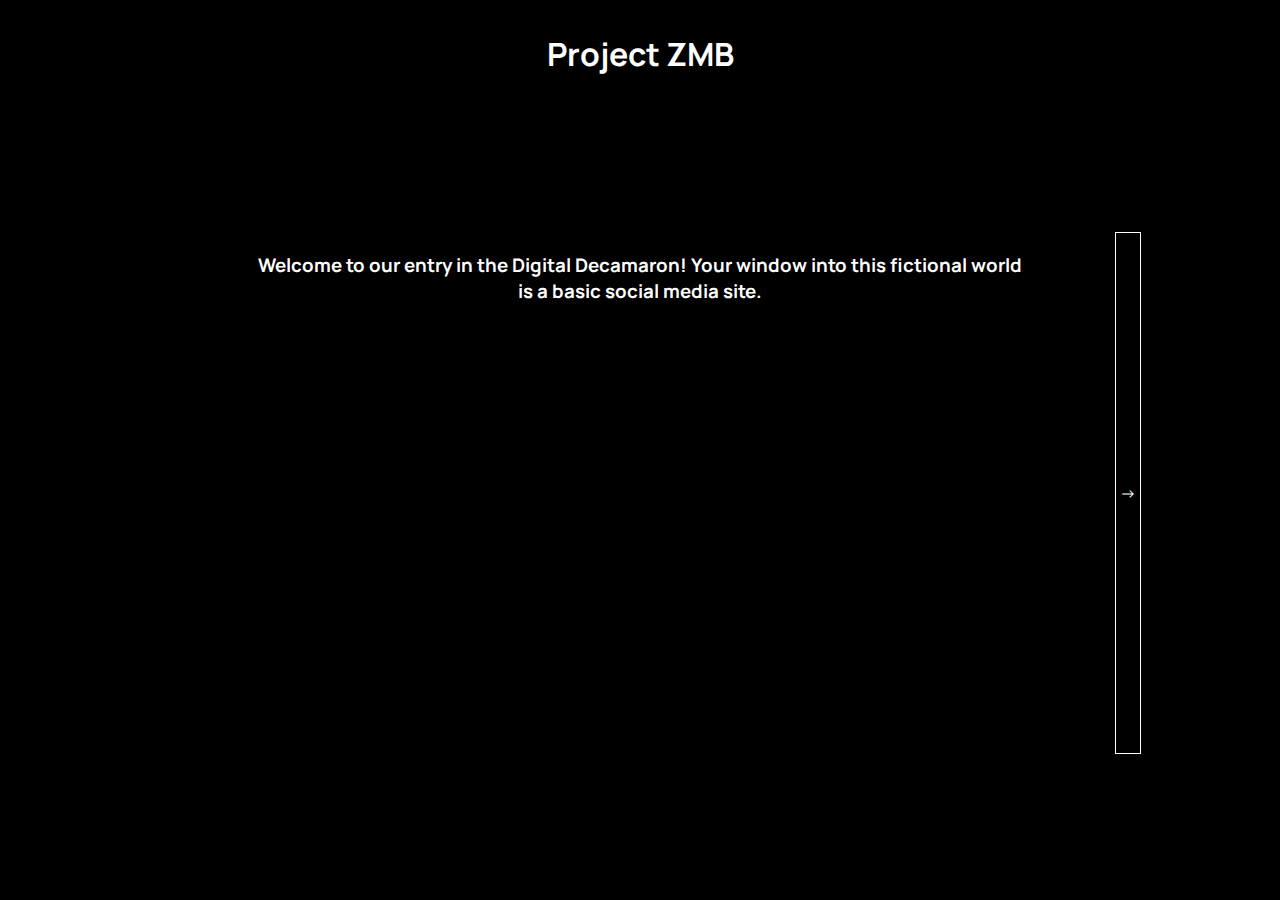
<file: index.html>
<!DOCTYPE html>
<html>
    <head>
        <title> Project ZMB </title>
        <meta charset="UTF-8">
        <link rel="stylesheet" href="style.css">
        <link href="https://fonts.googleapis.com/css2?family=Manrope:wght@500&display=swap" rel="stylesheet">
        <link href="https://fonts.googleapis.com/css2?family=Manrope:wght@700&display=swap" rel="stylesheet">
        <link href="https://fonts.googleapis.com/css2?family=Manrope:wght@300&display=swap" rel="stylesheet">
    </head>
    <body>
        <h1 id="week"> Week 0 </h1>
        <div id="progress-container">
            <div id="progress-bar">
            </div>
        </div>
        <main>
            <nav id="prev"> &larr; </nav>
            <article>
                <p> Loading... </p>
            </article>
            <nav id="next"> &rarr; </nav>
        </main>
        <script src="create_elements.js"></script>
    </body>
</html>
</file>
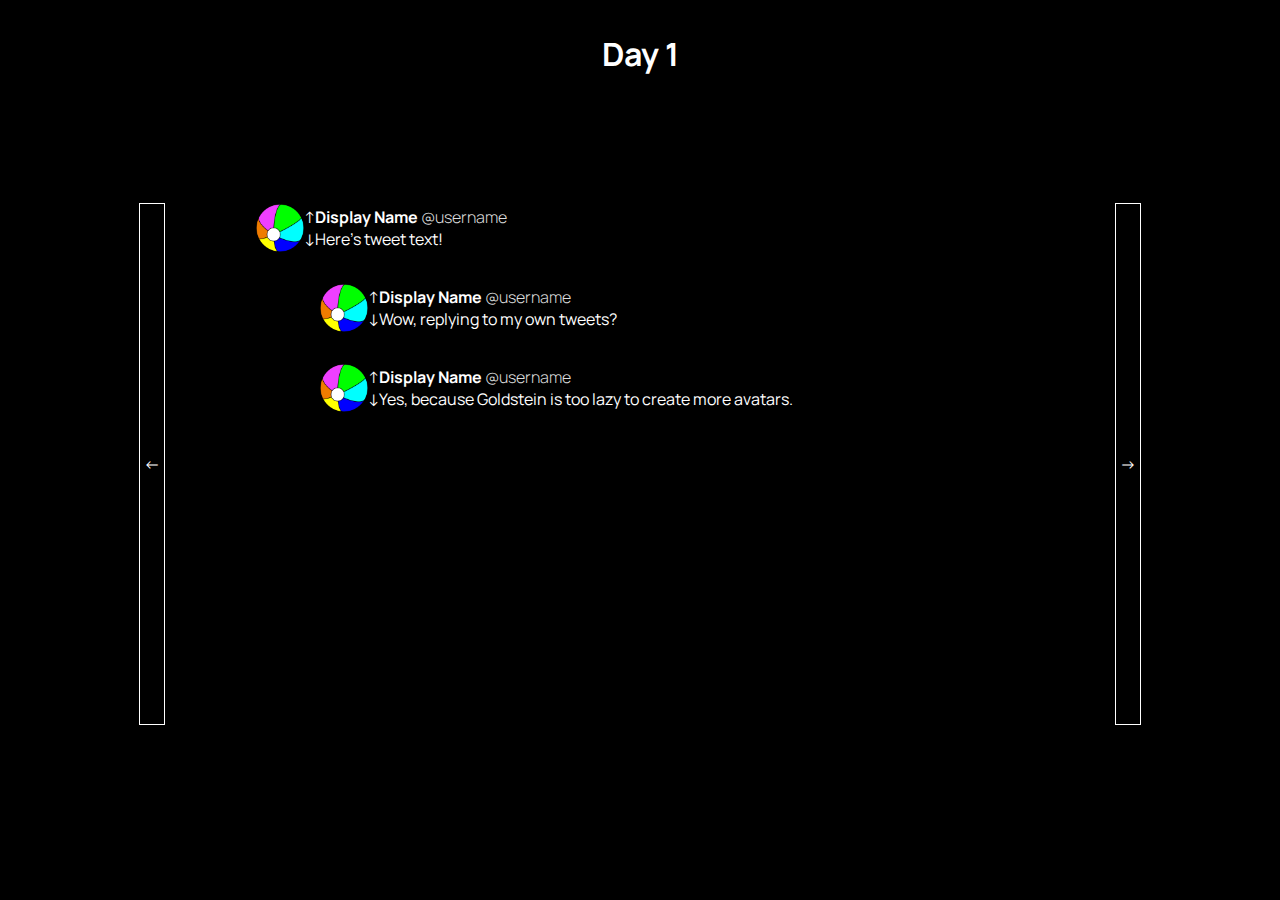
<file: example.html>
<html>
    <head>
        <link rel="stylesheet" href="style.css">
        <link href="https://fonts.googleapis.com/css2?family=Manrope:wght@500&display=swap" rel="stylesheet">
        <link href="https://fonts.googleapis.com/css2?family=Manrope:wght@700&display=swap" rel="stylesheet">
        <link href="https://fonts.googleapis.com/css2?family=Manrope:wght@300&display=swap" rel="stylesheet">
    </head>
    <body>
        <h1> Day 1 </h1>
        <main>
            <nav id="prev"> &larr; </nav>
            <article>
                <section class="post">
                    <img class="avi" src="beach-ball.png">
                    <div class="arrows">
                        <span class="vote"> &uarr; </span>
                        <span class="vote"> &darr; </span>
                    </div>
                    <div class="post-main">
                        <div class="userinfo">
                            <span class="display-name"> Display Name </span>
                            <span class="username"> @username </span>
                        </div>
                        <div class="post-text">
                            Here's tweet text!
                        </div>
                    </div>
                </section>
                <section class="replies">
                    <section class="post">
                        <img class="avi" src="beach-ball.png">
                        <div class="arrows">
                            <span class="vote"> &uarr; </span>
                            <span class="vote"> &darr; </span>
                        </div>
                        <div class="post-main">
                            <div class="userinfo">
                                <span class="display-name"> Display Name </span>
                                <span class="username"> @username </span>
                            </div>
                            <div class="post-text">
                                Wow, replying to my own tweets?
                            </div>
                        </div>
                    </section>
                    <section class="post">
                        <img class="avi" src="beach-ball.png">
                        <div class="arrows">
                            <span class="vote"> &uarr; </span>
                            <span class="vote"> &darr; </span>
                        </div>
                        <div class="post-main">
                            <div class="userinfo">
                                <span class="display-name"> Display Name </span>
                                <span class="username"> @username </span>
                            </div>
                            <div class="post-text">
                                Yes, because Goldstein is too lazy to create more avatars.
                            </div>
                        </div>
                    </section>
                </section>
            </article>
            <nav id="next"> &rarr; </nav>
        </main>
        <script src="create_elements.js"></script>
    </body>
</html>
</file>
<file: style.css>
body {
    /* Move the body down and center it */
    margin: 0 auto;
    /* Don't expand the content beyond this size */
    max-width: 1000px;
    /* Set the colors */
    background-color: black;
    color: white;
    /* Set the font */
    font-family: 'Manrope', sans-serif;
}

h1 {
    margin-top: 32px;
    text-align: center;
}
h3 {
    text-align: center;
}

main {
    margin-top: 128px;
    /* Set the content in a row with as much space between it as possible */
    display: flex;
    flex-direction: row;
    justify-content: space-between;
    align-items: top;
}

nav {
    outline: white solid thin;
    height: 512px;
    line-height: 512px; /* evil hack: vertically centers arrow sigils */
    padding: 4px;
}

nav:hover {
    color: red;
    outline: red solid;
    cursor: pointer;
}

nav:active {
}

article {
    width: 768px;
    max-height: 768px;
    overflow: auto;
}

.post {
    display: flex;
    flex-direction: row;
    align-items: center;
    margin-bottom: 32px;
}

.avi {
    width: 48px;
    height: 48px;
    border-radius: 24px;
}

.arrows {
    display: flex;
    flex-direction: column;
}

.post-main {
    display: flex;
    flex-direction: column;
}

.display-name {
    font-weight: 700;
}

.username {
    font-weight: 300;
    color: #DDD;
}

.score {
    color: #EEE;
}

.replies {
    margin-left: 64px;
}

.hidden {
    visibility: hidden;
}

.vote:hover {
    cursor: pointer;
}

.vote.up.active {
    color: orange;
}

.vote.down.active {
    color: #0FF;
}

#progress-container {
    margin: 0 auto;
    width: 64%;
    height: 8px;
    background-color: #111;
}

#progress-bar {
    width: 10%;
    height: 100%;
    background-color: #888;
}
#restart {
    text-align: center;
    margin: 0 auto;
    max-width: 256px;
    padding: 4px;
    margin: 32px auto;
    background-color: black;
    outline: white solid thin;
}
#restart:hover {
    color: red;
    outline: red solid;
    cursor: pointer;
}
</file>
